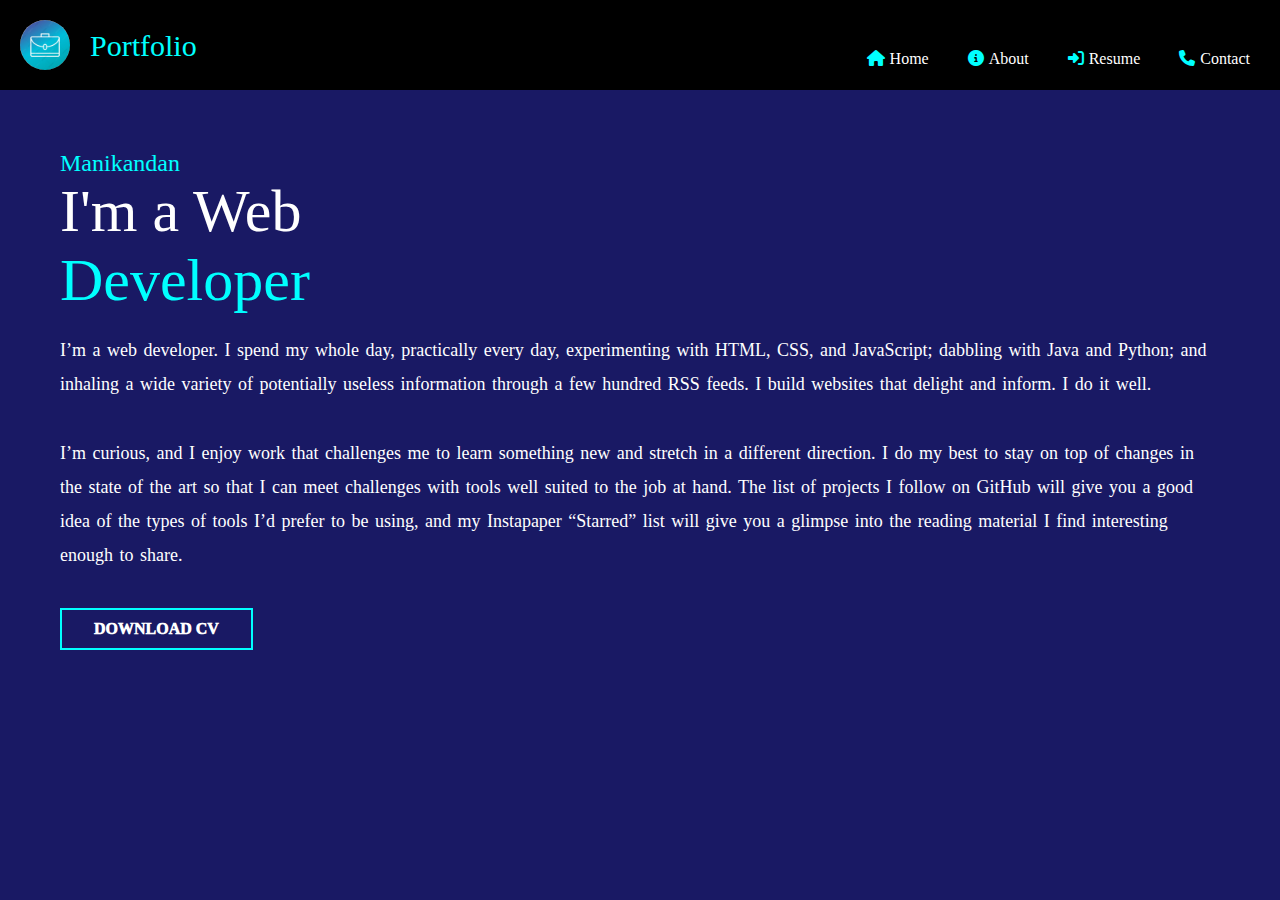
<file: index.html>
<html>
<head>
	<title>www.Portfolio.com</title>
    <link rel="stylesheet" type="text/css" href="style.css">
    <link rel="website icon" type="jpg" href="logo1.jpg">
    <link rel="stylesheet" type="text/css" href="https://cdnjs.cloudflare.com/ajax/libs/font-awesome/6.4.0/css/all.min.css">
</head>
<body>
      <div class="navbar">
        <img src="logo1.jpg" class="logo">
        <p class="port">Portfolio</p>
        <nav>
          <ul id="menuList">
            <li><a href="index.html"><i class="fa-solid fa-house"></i>Home</a></li>
            <li><a href="about.html"><i class="fa-solid fa-circle-info"></i>About</a></li>
            <li><a href="resume.html"><i class="fa-solid fa-right-to-bracket"></i>Resume</a></li>
            <li><a href="contact.html"><i class="fa-solid fa-phone"></i>Contact</a></li>
          </ul>
          <img src="drop.png" class="menu" onclick="togglemenu()">
        </nav>
      </div>
<div Class="body">
    <h2>Manikandan</h2>
    <h1>I'm a Web<br><span>Developer</span></h1><br>
      <p>I’m a web developer. I spend my whole day, practically every day, experimenting with HTML, CSS, and JavaScript; dabbling with Java and Python; and inhaling a wide variety of potentially useless information through a few hundred RSS feeds. I build websites that delight and inform. I do it well.<br><br>
      I’m curious, and I enjoy work that challenges me to learn something new and stretch in a different direction. I do my best to stay on top of changes in the state of the art so that I can meet challenges with tools well suited to the job at hand. The list of projects I follow on GitHub will give you a good idea of the types of tools I’d prefer to be using, and my Instapaper “Starred” list will give you a glimpse into the reading material I find interesting enough to share.</p><br><br>
      <div>
        <a href="Resume_2023.pdf">
          <button Class="btn">DOWNLOAD CV</button>
        </a>
      </div>
</div>
<script src="script.js"></script>
</body>
</html>
</file>
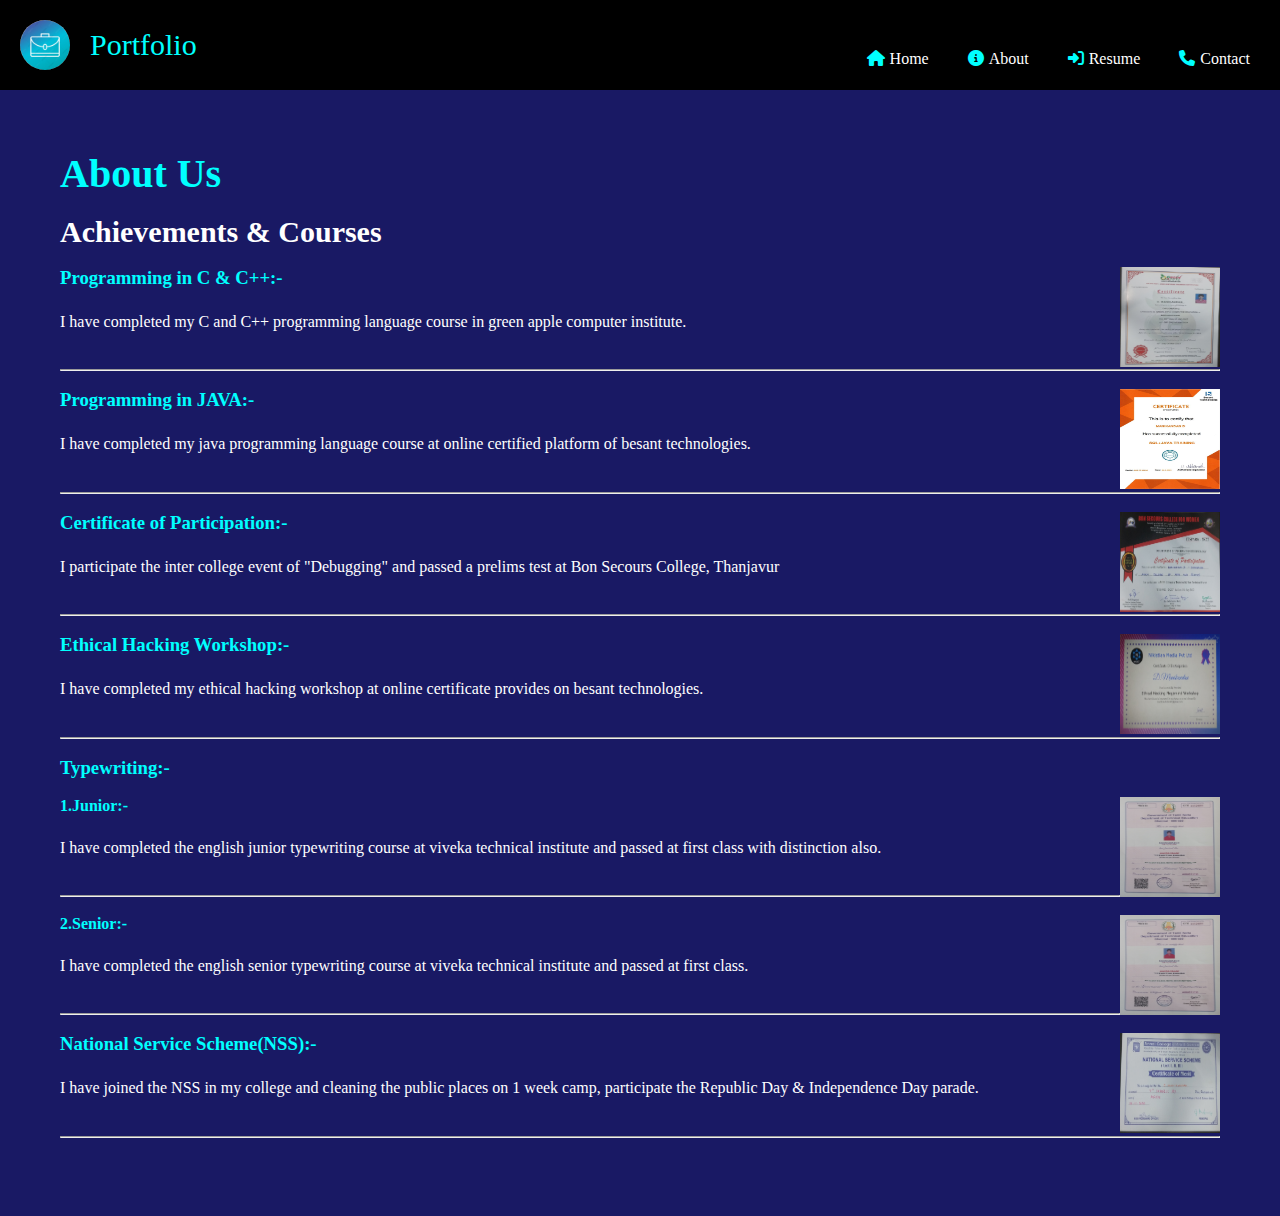
<file: about.html>
<html>
<head>
  <title>www.Portfolio.com</title>
    <link rel="stylesheet" type="text/css" href="about.css">
    <link rel="website icon" type="jpg" href="logo1.jpg">
    <link rel="stylesheet" type="text/css" href="https://cdnjs.cloudflare.com/ajax/libs/font-awesome/6.4.0/css/all.min.css">
</head>
<body>
      <div class="navbar">
        <img src="logo1.jpg" class="logo">
        <p class="port">Portfolio</p>
        <nav>
          <ul id="menuList">
            <li><a href="index.html"><i class="fa-solid fa-house"></i>Home</a></li>
            <li><a href="about.html"><i class="fa-solid fa-circle-info"></i>About</a></li>
            <li><a href="resume.html"><i class="fa-solid fa-right-to-bracket"></i>Resume</a></li>
            <li><a href="contact.html"><i class="fa-solid fa-phone"></i>Contact</a></li>
          </ul>
          <img src="drop.png" class="menu" onclick="togglemenu()">
        </nav>
      </div>
   <div Class="body">
    <h1>About Us</h1><br>
    <h2>Achievements & Courses</h2><br>
    <h3>Programming in C & C++:-<img src="c.jpg"></h3><br>
    <p>I have completed my C and C++ programming language course in green apple computer institute.</p>
    <hr><br>
    <h3>Programming in JAVA:-<img src="j.jpg"></h3><br>
    <p>I have completed my java programming language course at online certified platform of besant technologies.</p>
    <hr><br>
    <h3>Certificate of Participation:-<img src="bon.jpg"></h3><br>
    <p>I participate the inter college event of "Debugging" and passed a prelims test at Bon Secours College, Thanjavur</p>
    <hr><br>
    <h3>Ethical Hacking Workshop:-<img src="eh.jpg"></h3><br>
    <p>I have completed my ethical hacking workshop at online certificate provides on besant technologies.</p>
    <hr><br>
    <h3>Typewriting:-</h3><br><h4>1.Junior:-<img src="tw.jpg"></h4><br>
    <p>I have completed the english junior typewriting course at viveka technical institute and passed at first class with distinction also.</p>
    <hr><br>
    <h4>2.Senior:-<img src="tw.jpg"></h4><br>
    <p>I have completed the english senior typewriting course at viveka technical institute and passed at first class.</p>
    <hr><br>
    <h3>National Service Scheme(NSS):-<img src="nss.jpg"></h3><br>
    <p>I have joined the NSS in my college and cleaning the public places on 1 week camp, participate the Republic Day & Independence Day parade.</p>
    <hr><br>
   </div>
<script src="script.js"></script>
</body>
</html>
</file>
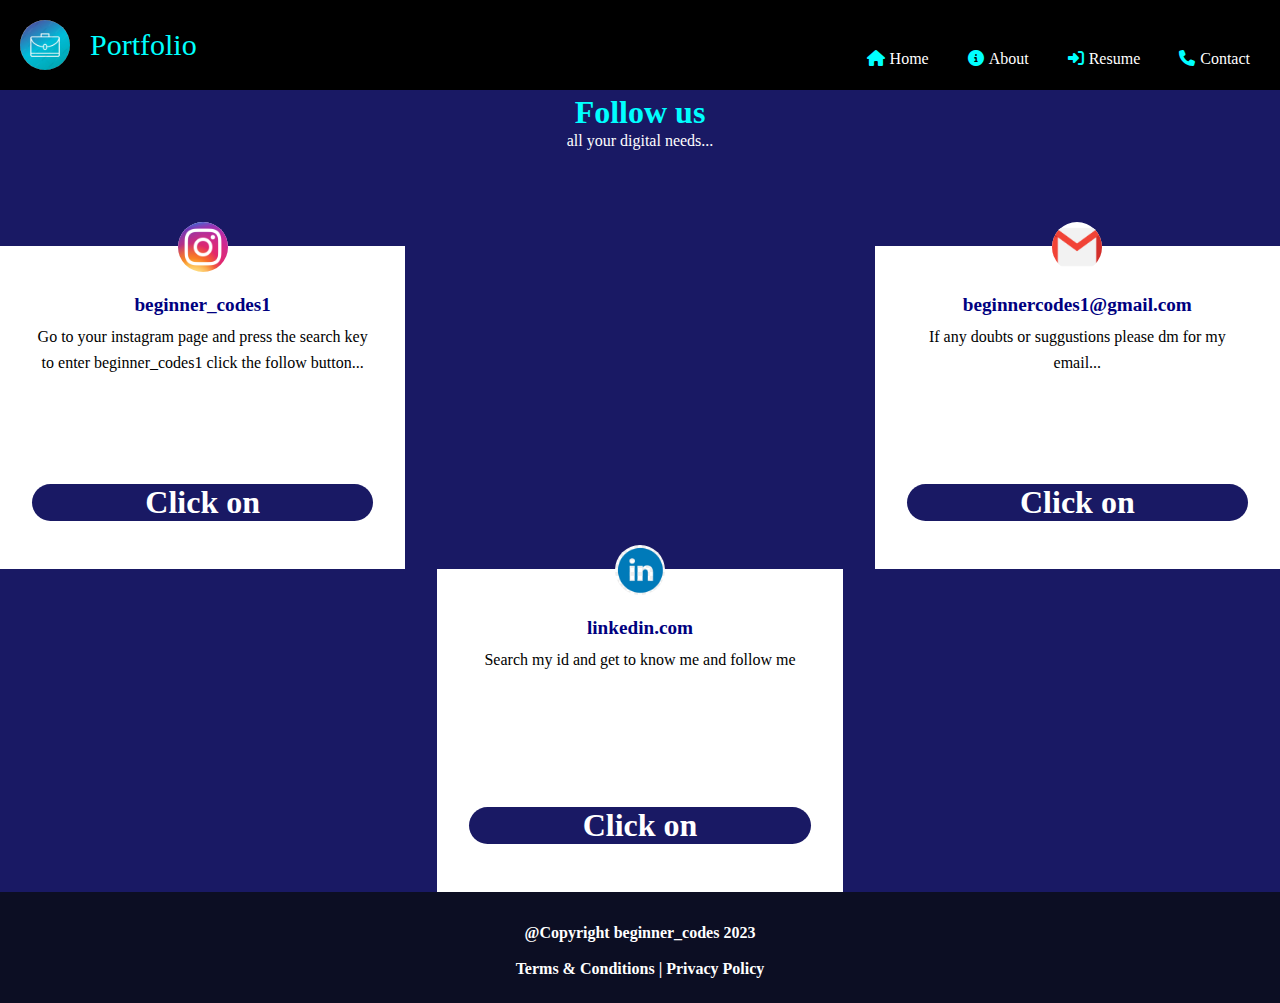
<file: contact.html>
<html>
<head>
  <title>www.portfolio.com</title>
    <link rel="stylesheet" type="text/css" href="contact.css">
    <link rel="website icon" type="jpg" href="logo1.jpg">
    <link rel="stylesheet" type="text/css" href="https://cdnjs.cloudflare.com/ajax/libs/font-awesome/6.4.0/css/all.min.css">
</head>
<body>
    <div class="navbar">
      <img src="logo1.jpg" class="logo">
      <p class="port">Portfolio</p>
      <nav>
        <ul id="menuList">
            <li><a href="index.html"><i class="fa-solid fa-house"></i>Home</a></li>
            <li><a href="about.html"><i class="fa-solid fa-circle-info"></i>About</a></li>
            <li><a href="resume.html"><i class="fa-solid fa-right-to-bracket"></i>Resume</a></li>
            <li><a href="contact.html"><i class="fa-solid fa-phone"></i>Contact</a></li>
          </ul>
        <img src="drop.png" class="menu" onclick="togglemenu()">
      </nav>
    </div><br>
    <section class="services">
      <div class="container">
        <h1 class="services-head">Follow us</h1>
        <p class="para">all your digital needs...</p>
        <div class="card-grid">
          <div class="card1">
            <a href="https://instagram.com/beginner_codes_1">
            <img src="instagram.png">
            <h2>beginner_codes1</h2>
            <p>Go to your instagram page and press the search key to enter beginner_codes1 click the follow button...</p>
            <h1>Click on</h1></a>
          </div>
          <div class="br"></div>
          <div class="card2">
            <a href="https://email.com/beginnercodes1@gmail.com">
            <img src="email.png">
            <h2>beginnercodes1@gmail.com</h2>
            <p>If any doubts or suggustions please dm for my email...</p>
            <h1>Click on</h1></a>
          </div>
          <div class="br"></div>
          <div class="card3">
            <a href="https://www.linkedin.com/in/mani-kandan-327176248">
            <img src="linkedin.jpg">
            <h2>linkedin.com</h2>
            <p>Search my id and get to know me and follow me</p>
            <h1>Click on</h1></a>
          </div>
        </div>
      </div>
    </section>
<div class="footer">
   <p>@Copyright beginner_codes 2023<br><br>
      Terms & Conditions | Privacy Policy
   </p>
</div>
<script src="script.js"></script>
</body>
</html>
</file>
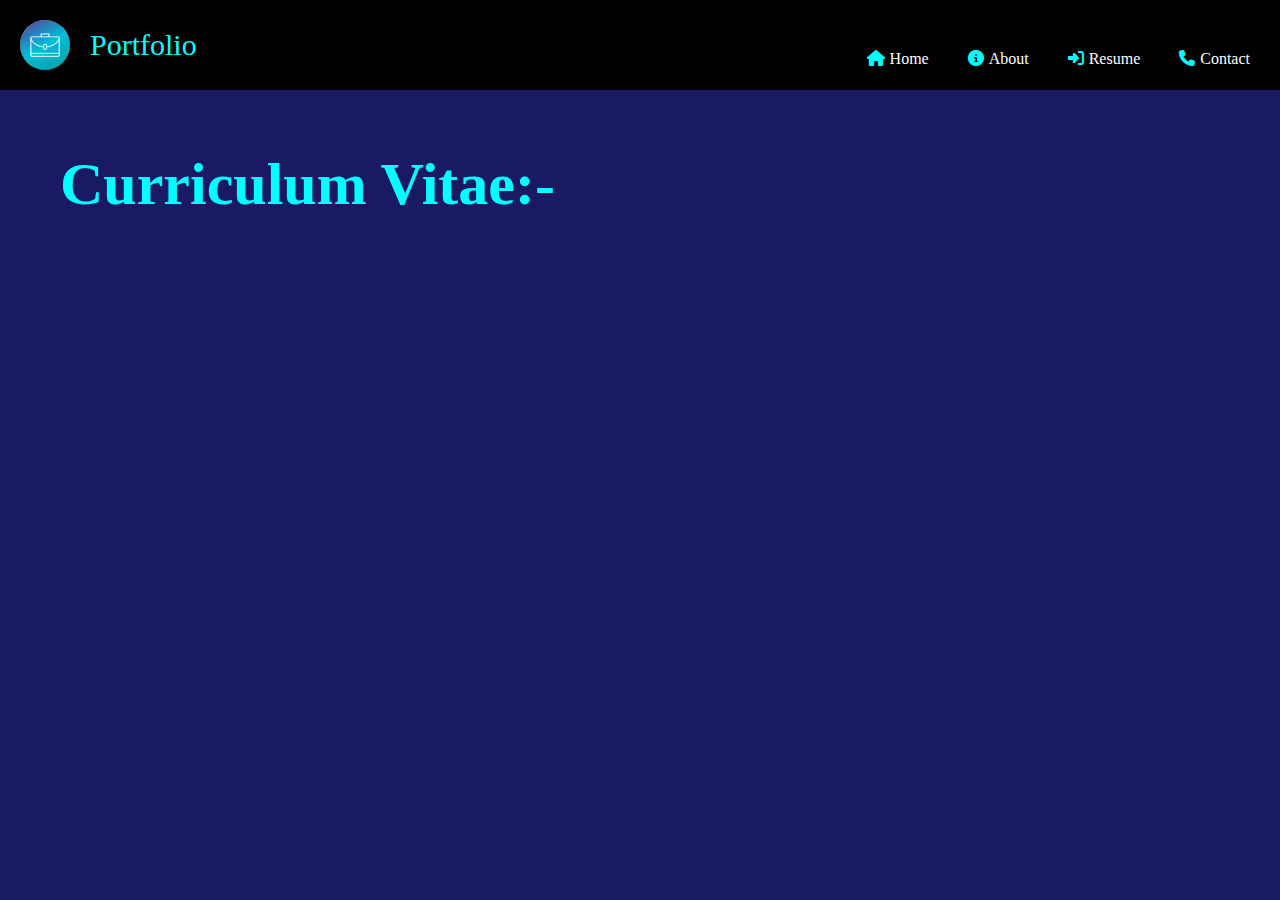
<file: resume.html>
<html>
<head>
  <title>www.Portfolio.com</title>
    <link rel="stylesheet" type="text/css" href="resume.css">
    <link rel="website icon" type="jpg" href="logo1.jpg">
    <link rel="stylesheet" type="text/css" href="https://cdnjs.cloudflare.com/ajax/libs/font-awesome/6.4.0/css/all.min.css">
</head>
<body>
    <div class="navbar">
      <img src="logo1.jpg" class="logo">
      <p class="port">Portfolio</p>
      <nav>
        <ul id="menuList">
            <li><a href="index.html"><i class="fa-solid fa-house"></i>Home</a></li>
            <li><a href="about.html"><i class="fa-solid fa-circle-info"></i>About</a></li>
            <li><a href="resume.html"><i class="fa-solid fa-right-to-bracket"></i>Resume</a></li>
            <li><a href="contact.html"><i class="fa-solid fa-phone"></i>Contact</a></li>
          </ul>
        <img src="drop.png" class="menu" onclick="togglemenu()">
      </nav>
    </div>
    <div class="body">
      <h2>Curriculum Vitae:-</h2><br>
      <object data="Resume_2023.pdf#toolbar=0"/>
    </div>
<script src="script.js"></script>
</body>
</html>
</file>
<file: style.css>
* {
  margin: 0;
  padding: 0;
  box-sizing: border-box;
  font-family: times new roman;
}
.fa-solid{
  color: cyan;
  padding: 5px;
}
body{
  background-color: rgb(25,25,100);
}
.body{
  margin: 60px;
}
h2{
  color: cyan;
  font-weight: 100;
}
h1{
  color: white;
  font-size: 60px;
  font-weight: 100;
}
span{
  color: cyan;
}
p{
  color: white;
  line-height: 1.9;
  word-spacing: 2px;
  font-size: 18px;
}
.navbar{
  width: 100%;
  display: flex;
  align-items: center;
  color: white;
  background-color: black;
}
.logo{
  width: 50px;
  margin: 20px 0;
  margin-left: 20px;
  border-radius: 50%;
}
.port{
  padding-left: 20px;
  color: cyan;
  font-size: 30px;
}
nav{
  flex: 1;
  text-align: right;
}
li{
  list-style: none;
  display: inline-block;
  margin-right: 30px;
}
li a{
  text-decoration: none;
  color: white;
}
li a:hover{
  color: cyan;
}
.btn{
  padding: 0.6rem 2rem;
  font-size: 1rem;
  font-weight: 1000;
  color: white;
  background-color: transparent;
  cursor: pointer;
  border-style: none;
  border:2px solid cyan;
}
.btn:hover{
  color: black;
  background-color: cyan;
}
.menu{
  width: 25px;
  cursor: pointer;
  display: none;
  margin-left: 400px;
}
@media only screen and (max-width: 1000px){
  nav ul{
    width: 100%;
    background-color: black;
    position: absolute;
    top: 75px;
    right: 0;
    z-index: 2;
  }
  li{
    display: block;
    margin-top: 10px;
    margin-bottom: 10px;
  }
  h1{
    font-size: 100px;
  }
  p{
    text-align: justify;
  }
  #menuList{
    overflow: hidden;
    transition: 0.5s;
    width: 300px;
    font-size: 40px;
    text-align: center;
    margin-top: 100px;
  }
  #menuList:hover{
    color: cyan;
  }
  .menu{
    display: block;
    margin-left: 400px;
    width: 80px;
  }
  .navbar{
    height: 200px;
  }
  .logo{
    width: 120px;
  }
  .port{
    font-size: 70px;
  }
  .btn{
    width: 500px;
    margin-left: 130px;
    font-size: 2rem;
  }
  .fa-solid{
    padding: 15px;
  }  
}
</file>
<file: about.css>
* {
  margin: 0;
  padding: 0;
  box-sizing: border-box;
  font-family: times new roman;
}
.fa-solid{
  color: cyan;
  padding: 5px;
}
body{
  background-color: rgb(25,25,100);
  font-family: times new roman;
}
.body{
  margin: 60px;
}
.navbar{
  width: 100%;
  display: flex;
  align-items: center;
  color: white;
  background-color: black;
}
.logo{
  width: 50px;
  margin: 20px 0;
  margin-left: 20px;
  border-radius: 50%;
}
.port{
  padding-left: 20px;
  color: cyan;
  font-size: 30px;
}
nav{
  flex: 1;
  text-align: right;
}
li{
  list-style: none;
  display: inline-block;
  margin-right: 30px;
}
li a{
  text-decoration: none;
  color: white;
}
li a:hover{
  color: cyan;
}
h3 img{
  width: 100px;
  height: 100px;
  float: right;
}
h4 img{
  width: 100px;
  height: 100px;
  float: right;
}
h1{
    color: cyan;
    font-size: 40px;
}
h2{
	color: white;
  font-size: 30px;
}
h3{
  color: cyan;
}
h4{
  color: cyan;
}
.body p{
	line-height: 1.9;
  margin-bottom: 2rem;
	color: white;
}
.menu{
  width: 25px;
  cursor: pointer;
  display: none;
  margin-left: 400px;
}
@media only screen and (max-width: 1000px){
  nav ul{
    width: 100%;
    background-color: black;
    position: absolute;
    top: 75px;
    right: 0;
    z-index: 2;
  }
  nav ul li{
    display: block;
    margin-top: 10px;
    margin-bottom: 10px;
  }
  h1{
    font-size: 60px;
  }
  #menuList{
    overflow: hidden;
    transition: 0.5s;
    width: 300px;
    font-size: 40px;
    text-align: center;
    margin-top: 100px;
  }
  #menuList:hover{
    color: cyan;
  }
  .menu{
    display: block;
    margin-left: 400px;
    width: 80px;
  }
  .navbar{
    height: 200px;
  }
  .logo{
    width: 120px;
  }
  .port{
    font-size: 70px;
  }
  .fa-solid{
    padding: 15px;
  }
}
</file>
<file: contact.css>
*{
  margin: 0;
  padding: 0;
  box-sizing: border-box;
  font-family: times new roman;
}
.fa-solid{
  color: cyan;
  padding: 5px;
}
body{
  background-color: rgb(25,25,100);
  font-family: times new roman;
}
.body{
  margin: 60px;
}
.navbar{
  width: 100%;
  display: flex;
  align-items: center;
  color: white;
  background-color: black;
}
.logo{
  width: 50px;
  margin: 20px 0;
  margin-left: 20px;
  border-radius: 50%;
}
.port{
  padding-left: 20px;
  color: cyan;
  font-size: 30px;
}
nav{
  flex: 1;
  text-align: right;
}
li{
  list-style: none;
  display: inline-block;
  margin-right: 30px;
}
li a{
  text-decoration: none;
  color: white;
}
li a:hover{
  color: cyan;
}

.services-head{
  text-align: center;
  margin-bottom: 1rem;
  line-height: 0.5rem;
  color:cyan;
}
.services-head + p{
  color: white;
  font-family: times new roman;
  margin-bottom: 1rem;
  text-align: center;
  margin-bottom: 6rem;
  font-weight: 400;
}
.card-grid img{
  width: 50px;
  background:white;
  border-radius: 25px;
  position: absolute;
  top: -1.5rem;
  left: 50%;
  transform: translatex(-50%);
}
.card-grid{
  display: grid;
  grid-template-columns: repeat(3,1fr);
  column-gap: 2rem;
}
.card1{
  background-color: white;
  padding: 3rem 2rem;
  position: relative;
  text-align: center;
  transition: all .2s ease;
}
.card2{
  background-color: white;
  padding: 3rem 2rem;
  position: relative;
  text-align: center;
  transition: all .2s ease;
}
.card3{
  background-color: white;
  padding: 3rem 2rem;
  position: relative;
  text-align: center;
  transition: all .2s ease;
}
.card-grid h2{
  color: navy;
  font-weight: 600;
  font-size: 1.2rem;
  margin-bottom: 0.5rem;
}
.card-grid p{
  font-family: times new roman;
  color: black;
  line-height: 1.6;
  height: 10em;
  text-decoration: none;
}
.card-grid a{
  text-decoration: none;
}
.card1:hover{
  background-image: linear-gradient(
    to bottom left,
    #4f5bd5,
    #962fbf,
    #d62976,
    #fa7e1e,
    #feda75
  );
}
.card2:hover{
  background-color: red;
}
.card3:hover{
  background-color: blue;
}
.card1:hover h2{
  color: white;
}
.card2:hover h2{
  color: white;
}
.card3:hover h2{
  color: white;
}
.card1:hover p{
  color: white;
}
.card2:hover p{
  color: white;
}
.card3:hover p{
  color: white;
}
.card-grid h1{
  color: white;
  border-radius: 25px;
  background-color: rgb(25,25,100)
}
.footer{
  text-align: center;
  font-weight: bold;
  padding-top: 2em;
  height: 6.95em;
  color: white;
  background-color: rgb(12,14,35);
}
.menu{
  width: 25px;
  cursor: pointer;
  display: none;
  margin-left: 400px;
}
@media only screen and (max-width: 1000px){
  nav ul{
    width: 100%;
    background-color: black;
    position: absolute;
    top: 75px;
    right: 0;
    z-index: 2;
  }
  nav ul li{
    display: block;
    margin-top: 10px;
    margin-bottom: 10px;
  }
  #menuList{
    overflow: hidden;
    transition: 0.5s;
    width: 300px;
    font-size: 40px;
    text-align: center;
    margin-top: 100px;
  }
  #menuList:hover{
    color: cyan;
  }
  .menu{
    display: block;
    margin-left: 400px;
    width: 80px;
  }
  .navbar{
    height: 200px;
  }
  .logo{
    width: 120px;
  }
  .port{
    font-size: 70px;
  }
  .card-grid{
    width: 500px;
    display: block; 
    margin-left: 250px;
    padding-bottom: 50px;
    font-size: 30px;
    font-weight: bold;
    text-decoration: none;
  }
  .card-grid a{
    text-decoration: none;
  }
  .card1{
    border-radius: 20px;
    text-decoration: none;
  }
  .card2{
    border-radius: 20px;
  }
  .card3{
    border-radius: 20px;
  }
  .br{
    padding: 20px;
  }
  .services-head{
    font-size: 60px;
    padding: 20px;
  }
  .para{
    font-size: 40px;
  }
  .footer{
    font-size: 40px;
  }
  .fa-solid{
    padding: 15px;
  }
}
</file>
<file: resume.css>
*{
  margin: 0;
  padding: 0;
  box-sizing: border-box;
  font-family: times new roman;
}
.fa-solid{
  color: cyan;
  padding: 5px;
}
body{
  background-color: rgb(25,25,100);
  font-family: times new roman;
}
.body{
  margin: 60px;
}
.navbar{
  width: 100%;
  display: flex;
  align-items: center;
  color: white;
  background-color: black;
}
.logo{
  width: 50px;
  margin: 20px 0;
  margin-left: 20px;
  border-radius: 50%;
}
.port{
  padding-left: 20px;
  color: cyan;
  font-size: 30px;
}
nav{
  flex: 1;
  text-align: right;
}
li{
  list-style: none;
  display: inline-block;
  margin-right: 30px;
}
li a{
  text-decoration: none;
  color: white;
}
li a:hover{
  color: cyan;
}
h2{
	color: cyan;
  font-size: 60px;
	text-decoration: none;
}
object{
  padding-left: 100px;
  width: 920px;
  height: 1020px;
}
.menu{
  width: 25px;
  cursor: pointer;
  display: none;
  margin-left: 400px;
}
@media only screen and (max-width: 1000px){
  nav ul{
    width: 100%;
    background-color: black;
    position: absolute;
    top: 75px;
    right: 0;
    z-index: 2;
  }
  nav ul li{
    display: block;
    margin-top: 10px;
    margin-bottom: 10px;
  }
  #menuList{
    overflow: hidden;
    transition: 0.5s;
    width: 300px;
    font-size: 40px;
    text-align: center;
    margin-top: 100px;
  }
  #menuList:hover{
    color: cyan;
  }
  .menu{
    display: block;
    margin-left: 400px;
    width: 80px;
  }
  .navbar{
    height: 200px;
  }
  .logo{
    width: 120px;
  }
  .port{
    font-size: 70px;
  }
  .fa-solid{
    padding: 15px;
  }
  object{
    width:900px;
    height: 750px;
  }
}
</file>
